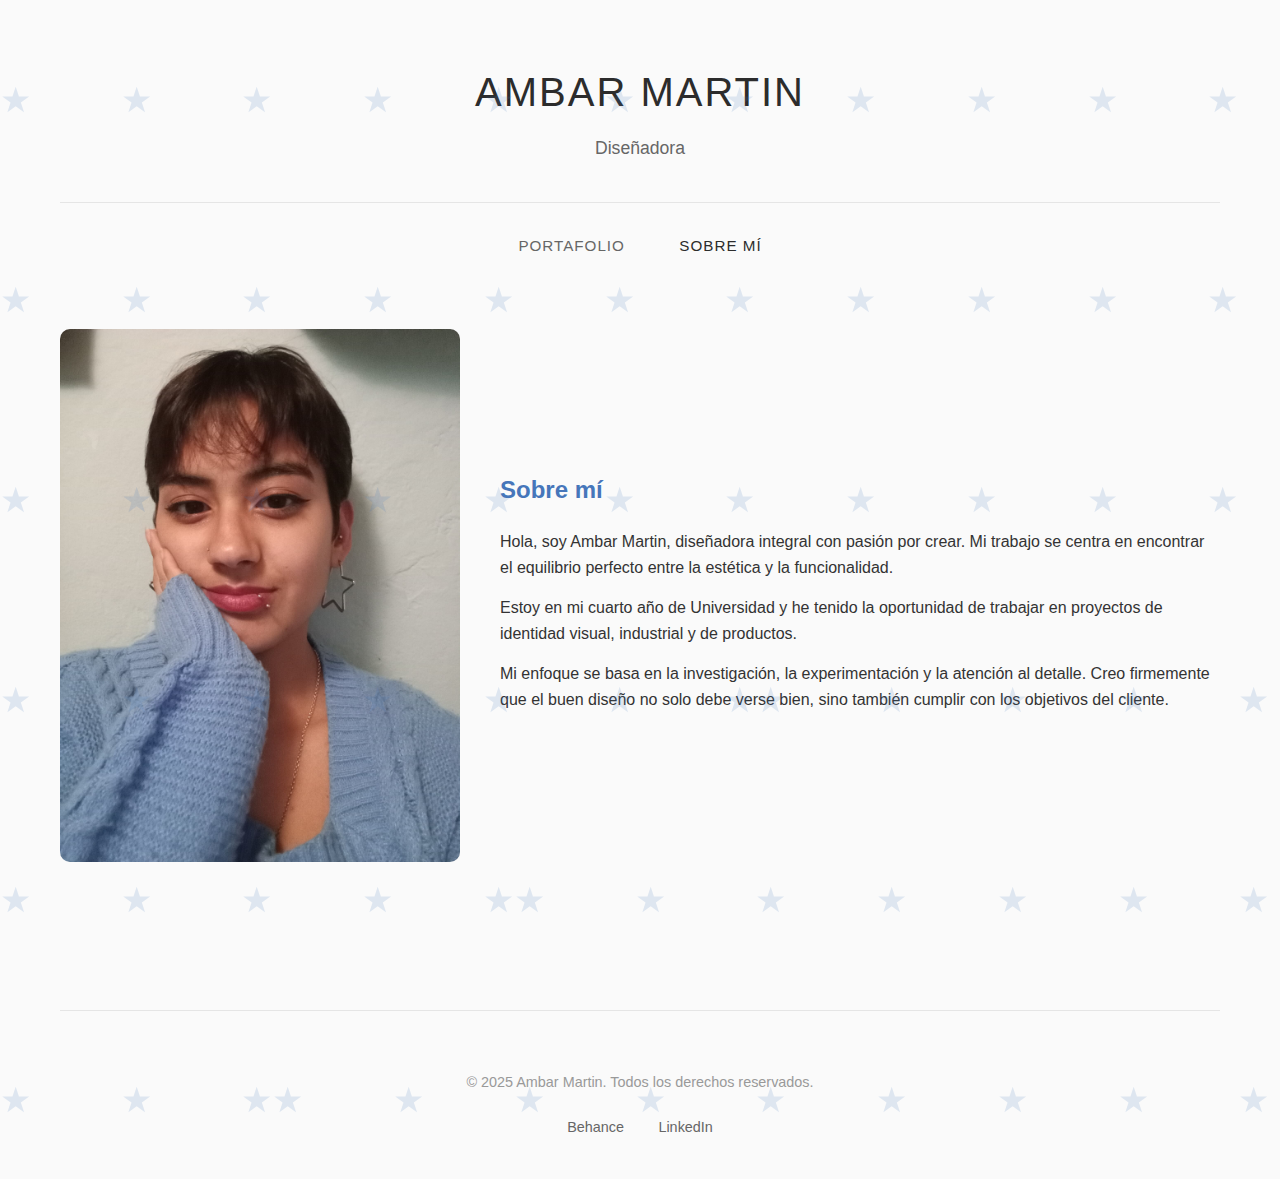
<file: About.html>
<!DOCTYPE html>
<html lang="es">
<head>
    <meta charset="UTF-8">
    <meta name="viewport" content="width=device-width, initial-scale=1.0">
    <title>Sobre mí - Ambar Martin</title>
    <link href="style.css" rel="stylesheet"/>

</head>
<body>
    <div class="container">
        <!-- Header -->
        <header class="header">
            <h1>AMBAR MARTIN</h1>
            <p>Diseñadora</p>
        </header>
        
        <!-- Navigation -->
        <nav class="nav">
            <a href="index.html">Portafolio</a>
            <a href="about.html" class="active">Sobre mí</a>
        </nav>
        
        <!-- About Section -->
        <section class="gallery">
            <div class="about-content">
                <div class="about-image">
                    <img src="ambar.jpeg"alt="Ambar Martin">
                </div>
                <div class="about-text">
                    <h2>Sobre mí</h2>
                    <p>Hola, soy Ambar Martin, diseñadora integral con pasión por crear. Mi trabajo se centra en encontrar el equilibrio perfecto entre la estética y la funcionalidad.</p>
                    <p>Estoy en mi cuarto año de Universidad y he tenido la oportunidad de trabajar en proyectos de identidad visual, industrial y de productos.</p>
                    <p>Mi enfoque se basa en la investigación, la experimentación y la atención al detalle. Creo firmemente que el buen diseño no solo debe verse bien, sino también cumplir con los objetivos del cliente.</p>
                </div>
            </div>
        </section>

        
        <!-- Footer -->
        <footer class="footer">
            <p>© 2025 Ambar Martin. Todos los derechos reservados.</p>
            <div class="social-links">
                <a href="#">Behance</a>
                <a href="#">LinkedIn</a>
            </div>
        </footer>
    </div>
</body>
</html>
</file>
<file: style.css>
* {
    margin: 0;
    padding: 0;
    box-sizing: border-box;
}

body {
    font-family: 'Arial', sans-serif;
    line-height: 1.6;
    color: #333;
    background-color: #fafafa;
}
body::before {
    content: '★ ★ ★ ★ ★ ★ ★ ★ ★ ★ ★ ★ ★ ★ ★ ★ ★ ★ ★ ★ ★ ★ ★ ★ ★ ★ ★ ★ ★ ★ ★ ★ ★ ★ ★ ★ ★ ★ ★ ★★ ★ ★ ★ ★ ★ ★ ★ ★ ★★ ★ ★ ★ ★ ★ ★ ★ ★ ★★ ★ ★ ★ ★ ★ ★ ★ ★ ★★ ★ ★ ★ ★ ★ ★ ★ ★ ★★ ★ ★ ★ ★ ★ ★ ★ ★ ★★ ★ ★ ★ ★ ★ ★ ★ ★ ★★ ★ ★ ★ ★ ★ ★ ★ ★ ★★ ★ ★ ★ ★ ★ ★ ★ ★ ★★ ★ ★ ★ ★ ★ ★ ★ ★ ★★ ★ ★ ★ ★ ★ ★ ★ ★ ★';
    position: fixed;
    top: 0;
    left: 0;
    width: 100%;
    height: 100%;
    font-size: 35px;
    color: rgba(70, 118, 186, 0.15);
    word-spacing: 80px;
    line-height: 200px;
    pointer-events: none;
    z-index: 0;
}

.container {
    max-width: 1200px;
    margin: 0 auto;
    padding: 0 20px;
}

/* Header */
.header {
    text-align: center;
    padding: 60px 0 40px;
    border-bottom: 1px solid #e5e5e5;
}

.header h1 {
    font-size: 2.5rem;
    font-weight: 300;
    letter-spacing: 2px;
    margin-bottom: 10px;
    color: #2c2c2c;
}

.header p {
    font-size: 1.1rem;
    color: #666;
    font-weight: 300;
}

/* Navigation */
.nav {
    text-align: center;
    padding: 30px 0;
}

.nav a {
    text-decoration: none;
    color: #666;
    margin: 0 25px;
    font-size: 0.95rem;
    letter-spacing: 1px;
    text-transform: uppercase;
    transition: color 0.3s ease;
}

.nav a:hover,
.nav a.active {
    color: #2c2c2c;
}

/* Gallery Grid */
.gallery {
    padding: 40px 0;
}

.gallery-grid {
    display: grid;
    /* 4 columnas en pantallas grandes, cada una de aprox. 300px */
    grid-template-columns: repeat(4, 1fr); 
    gap: 5px;
    background-color: #fff;
}

.gallery-item {
    position: relative;
    overflow: hidden;
    background-color: #f0f0f0;
    cursor: pointer;
    transition: transform 0.3s ease;
}

.gallery-item:hover {
    transform: scale(1.01);
    z-index: 1;
}

.gallery-item img {
    width: 100%;
    height: 100%;
    object-fit: cover;
    transition: opacity 0.3s ease;
}

.gallery-item:hover img {
    opacity: 0.9;
}

/* Overlay for project info */
.gallery-overlay {
    position: absolute;
    top: 0;
    left: 0;
    right: 0;
    bottom: 0;
    background: rgba(44, 44, 44, 0.8);
    display: flex;
    flex-direction: column;
    justify-content: center;
    align-items: center;
    opacity: 0;
    transition: opacity 0.3s ease;
}

.gallery-item:hover .gallery-overlay {
    opacity: 1;
}

.gallery-overlay h3 {
    color: white;
    font-size: 1.1rem;
    font-weight: 400;
    margin-bottom: 5px;
    letter-spacing: 1px;
}

.gallery-overlay p {
    color: #ccc;
    font-size: 0.9rem;
    letter-spacing: 1px;
}

/* Skills Section (About) */
.skills {
    padding: 40px 20px;
    margin: 40px 0;
    background-color: #fff;
    border-radius: 10px;
    box-shadow: 0 4px 12px rgba(0,0,0,0.05);
    text-align: center;
}

.skills h2 {
    color: #4676BA;
    margin-bottom: 30px;
    font-weight: 300;
    font-size: 1.8rem;
}

/* AJUSTE CLAVE PARA EL TAMAÑO DEL GRÁFICO */
#skillsChart {
    /* Establece un tamaño similar al ancho de 1 a 1.3 cuadros de la galería (300px) */
    max-width: 400px; 
    height: 280px; /* Altura compacta */
    margin: 0 auto;
}

/* Footer */
.footer {
    text-align: center;
    padding: 60px 0 40px;
    border-top: 1px solid #e5e5e5;
    margin-top: 40px;
}

.footer p {
    color: #999;
    font-size: 0.9rem;
}

.social-links {
    margin-top: 20px;
}

.social-links a {
    color: #666;
    text-decoration: none;
    margin: 0 15px;
    font-size: 0.9rem;
    transition: color 0.3s ease;
}

.social-links a:hover {
    color: #2c2c2c;
}

/* Mobile Responsive */
@media (max-width: 768px) {
    .header h1 {
        font-size: 2rem;
    }

    .nav a {
        display: block;
        margin: 10px 0;
    }

    .gallery-grid {
        grid-template-columns: 1fr;
        gap: 4px;
    }

    .gallery-overlay h3 {
        font-size: 1rem;
    }

    .gallery-overlay p {
        font-size: 0.8rem;
    }
}

/* Tablet */
@media (min-width: 769px) and (max-width: 1024px) {
    .gallery-grid {
        grid-template-columns: repeat(2, 1fr);
    }
}

/* About Section */
.about-content {
    display: flex;
    flex-wrap: wrap;
    gap: 40px;
    align-items: center;
    margin-bottom: 60px;
}

.about-image img {
    max-width: 400px;
    width: 100%;
    border-radius: 10px;
}

.about-text {
    flex: 1;
    min-width: 300px;
}

.about-text h2 {
    color: #4676BA;
    margin-bottom: 20px;
}

.about-text p {
    margin-bottom: 15px;
    line-height: 1.6;
}
</file>
